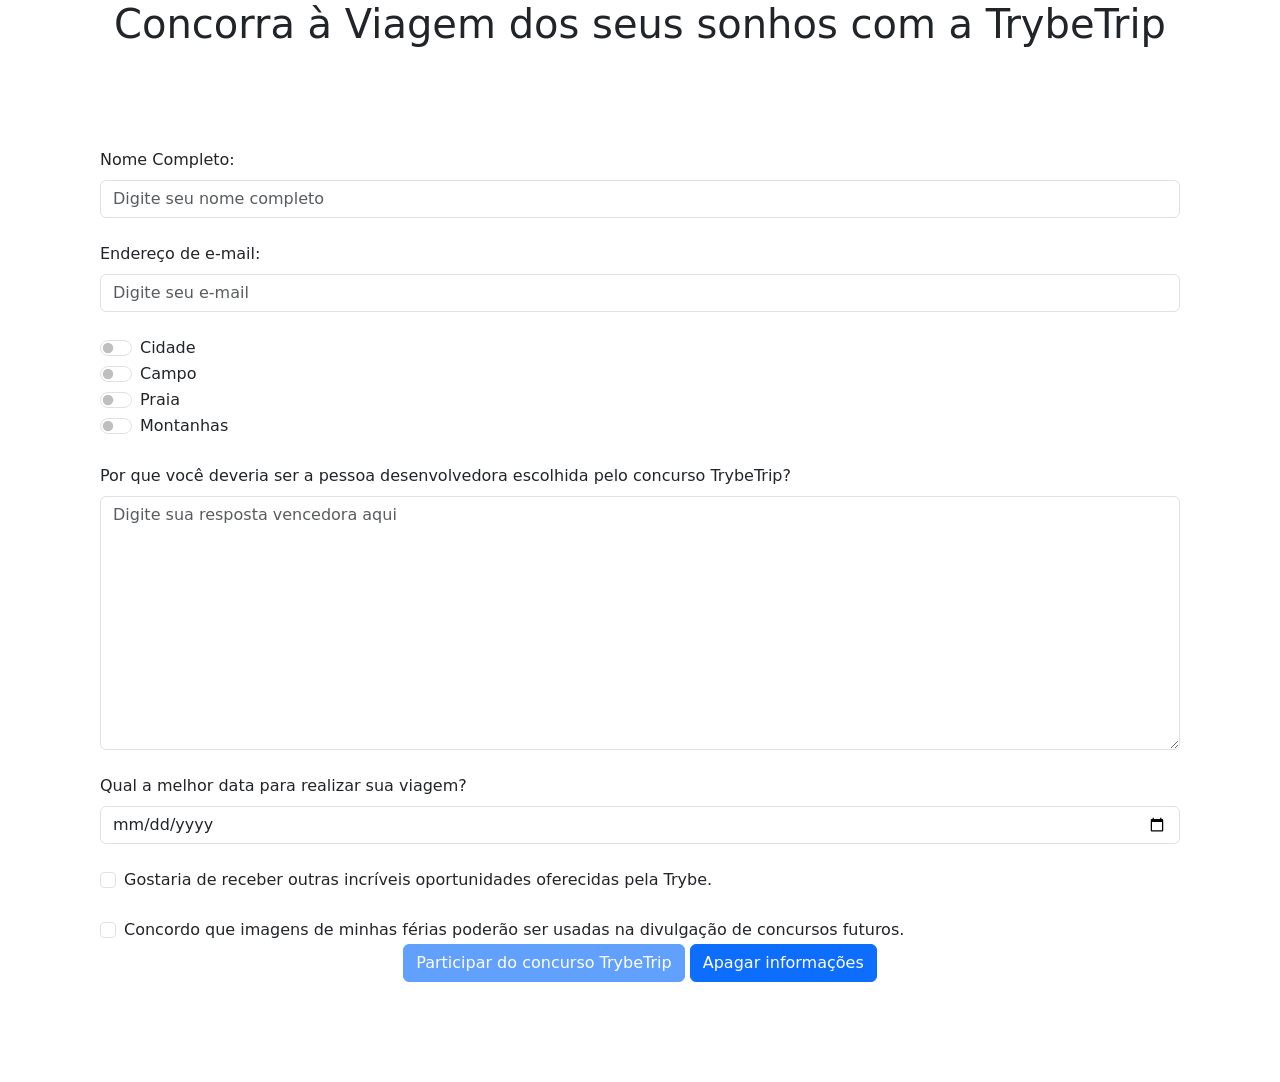
<file: fundamentos/secao-05-html-css-forms-flexbox-responsivo/dia-02-bibliotecas-JS-e-frameworks-CSS/form.html>
<!DOCTYPE html>
<html>
  <head>
    <meta charset="UTF-8">
    <meta name="viewport" content="width=device-width, initial-scale=1.0">
    <title>Formulario-TrybeTrip</title>
    <link href="https://cdn.jsdelivr.net/npm/bootstrap@5.2.2/dist/css/bootstrap.min.css" rel="stylesheet" integrity="sha384-Zenh87qX5JnK2Jl0vWa8Ck2rdkQ2Bzep5IDxbcnCeuOxjzrPF/et3URy9Bv1WTRi" crossorigin="anonymous">
     <link rel="stylesheet" href="style.css">
</head>
  <body>
    <h1 class="text-center">Concorra à Viagem dos seus sonhos com a TrybeTrip</h1>

    <form >
      <div >
        <fieldset >
            <label class="form-label "  for="fullName">Nome Completo:</label>
            <input class="form-control" type="text" id="fullName" name="fullName" placeholder="Digite seu nome completo" maxlength="40" minlength="10" required>      
            <br/>
    
            <label class="form-label " for="email">Endereço de e-mail:</label>
            <input class="form-control type="email" id="email" name="email" placeholder="Digite seu e-mail" maxlength="50" minlength="10" required>
            <br/>
    

            <div class="form-check form-switch">
                <label class="form-check-label"for="destination1">Cidade</label>
                <input class="form-check-input"  role="switch" type="radio" id="destination1" className="radios" name="destinations" value="Cidade" required>
            </div>
             
            <div class="form-check form-switch">
                <label class="form-check-label" for="destination2">Campo</label>
                <input class="form-check-input"  role="switch" type="radio" id="destination2" className="radios" name="destinations" value="Campo" required>
            </div>
             
             <div class="form-check form-switch">
                <label class="form-check-label" for="destination3">Praia</label>
                <input class="form-check-input" role="switch" type="radio" id="destination3" className="radios" name="destinations" value="Praia" required>
             </div>
            
            <div class="form-check form-switch">
                <label class="form-check-label" for="destination4">Montanhas</label>
                <input class="form-check-input" role="switch" type="radio" id="destination4" className="radios" name="destinations" value="Montanhas" required>
            </div>
            <br/>
    
            <label class="form-label " for="why">Por que você deveria ser a pessoa desenvolvedora escolhida pelo concurso TrybeTrip?</label>
            <br/>
            <textarea class="form-control"name="why" id="why" cols="60" rows="10" placeholder="Digite sua resposta vencedora aqui"></textarea>
            <br/>
    
            <label class="form-label"for="date">Qual a melhor data para realizar sua viagem?</label>
            <input  class="form-control" type="date" id="date">
            <br/>
    
            <div class="form-check">
                <label class="form-check-label"for="promo">Gostaria de receber outras incríveis oportunidades oferecidas pela Trybe.</label>
                <input class="form-check-input"type="checkbox" name="promo" id="promo">
            </div>
            <br/>
    
            <div class="form-check">
                <label class="form-check-label" for="agreement">Concordo que imagens de minhas férias poderão ser usadas na divulgação de concursos futuros.</label>
                <input class="form-check-input" type="checkbox" name="agreement" id="agreement" required>
            </div>
          </fieldset>
      </div>

      <div class="text-center">
        <button  class="btn btn-primary" type="submit" id="submit-btn" disabled>Participar do concurso TrybeTrip</button>
        <button  class="btn btn-primary" type="button" id="clear-btn">Apagar informações</button>
      </div>
    </form>
  </body>
</html>
</file>
<file: fundamentos/secao-05-html-css-forms-flexbox-responsivo/dia-02-bibliotecas-JS-e-frameworks-CSS/style.css>
form{
    margin: 100px;
}
</file>
